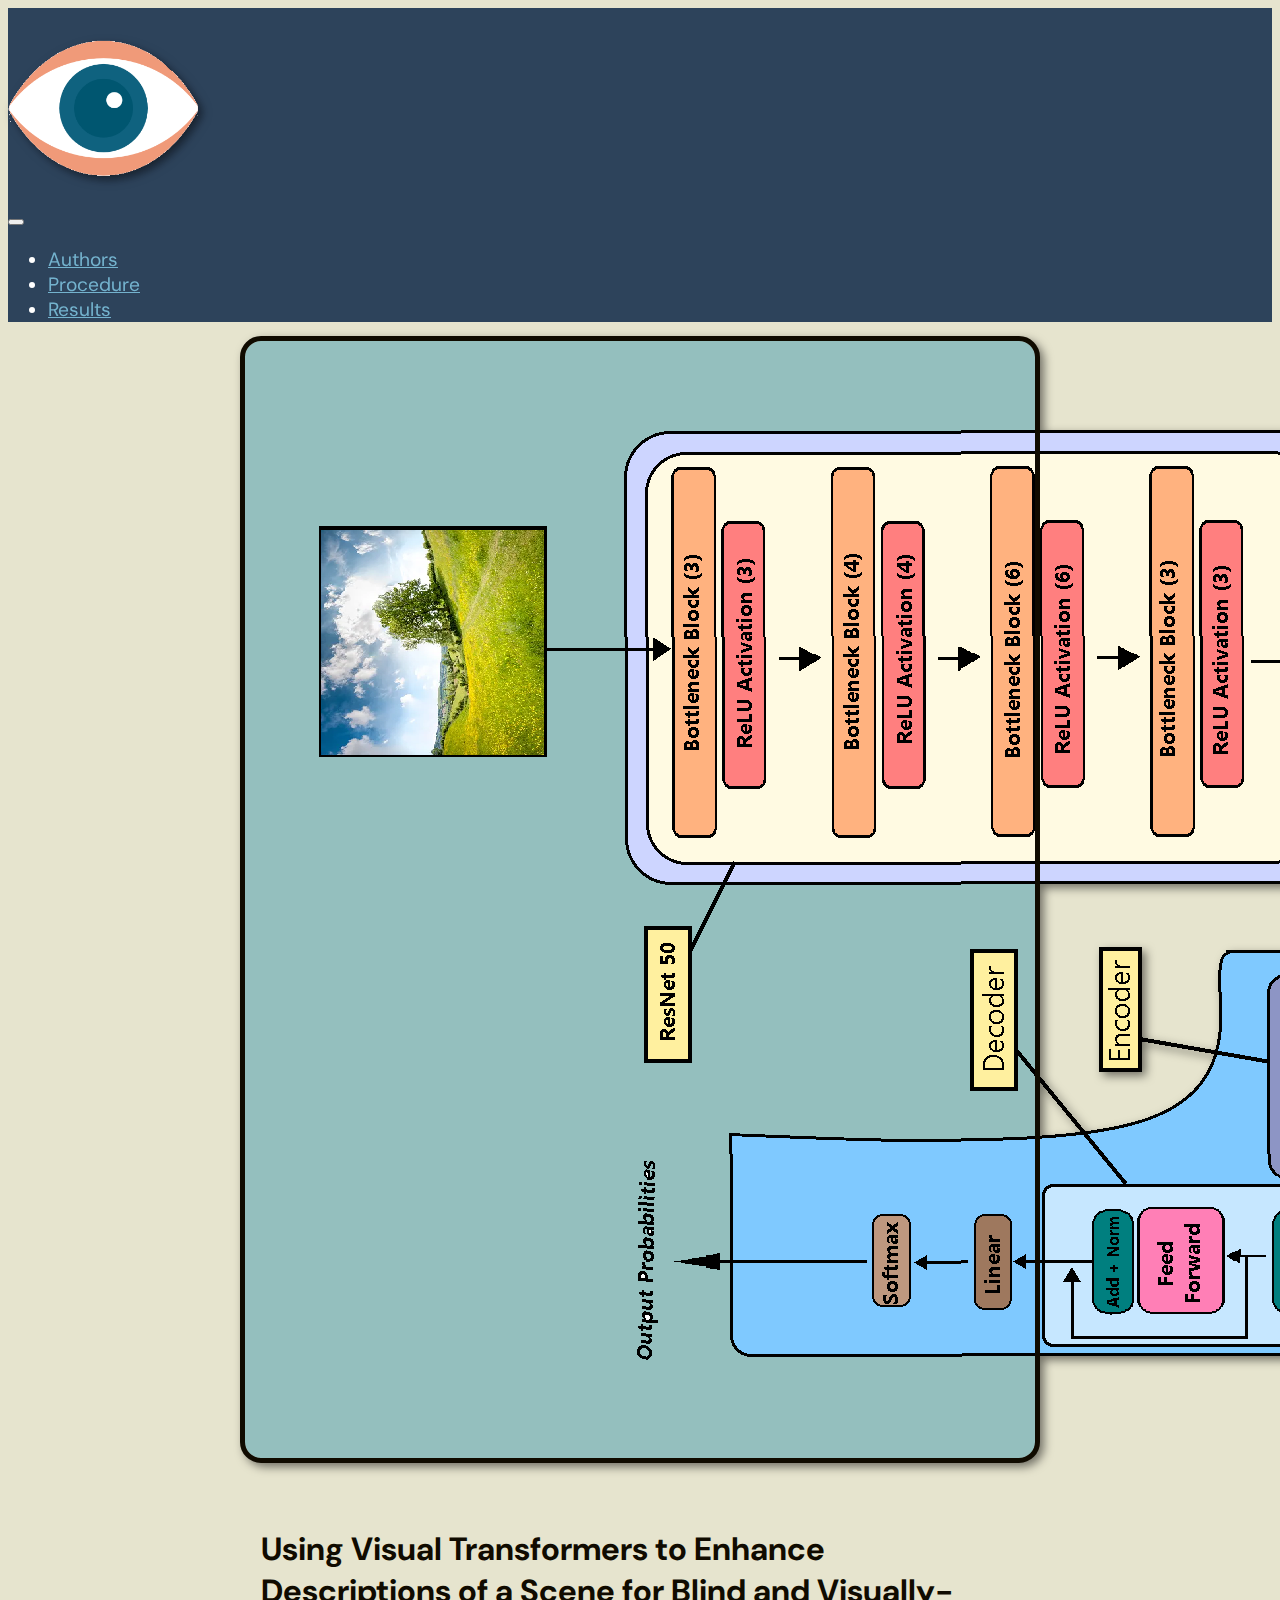
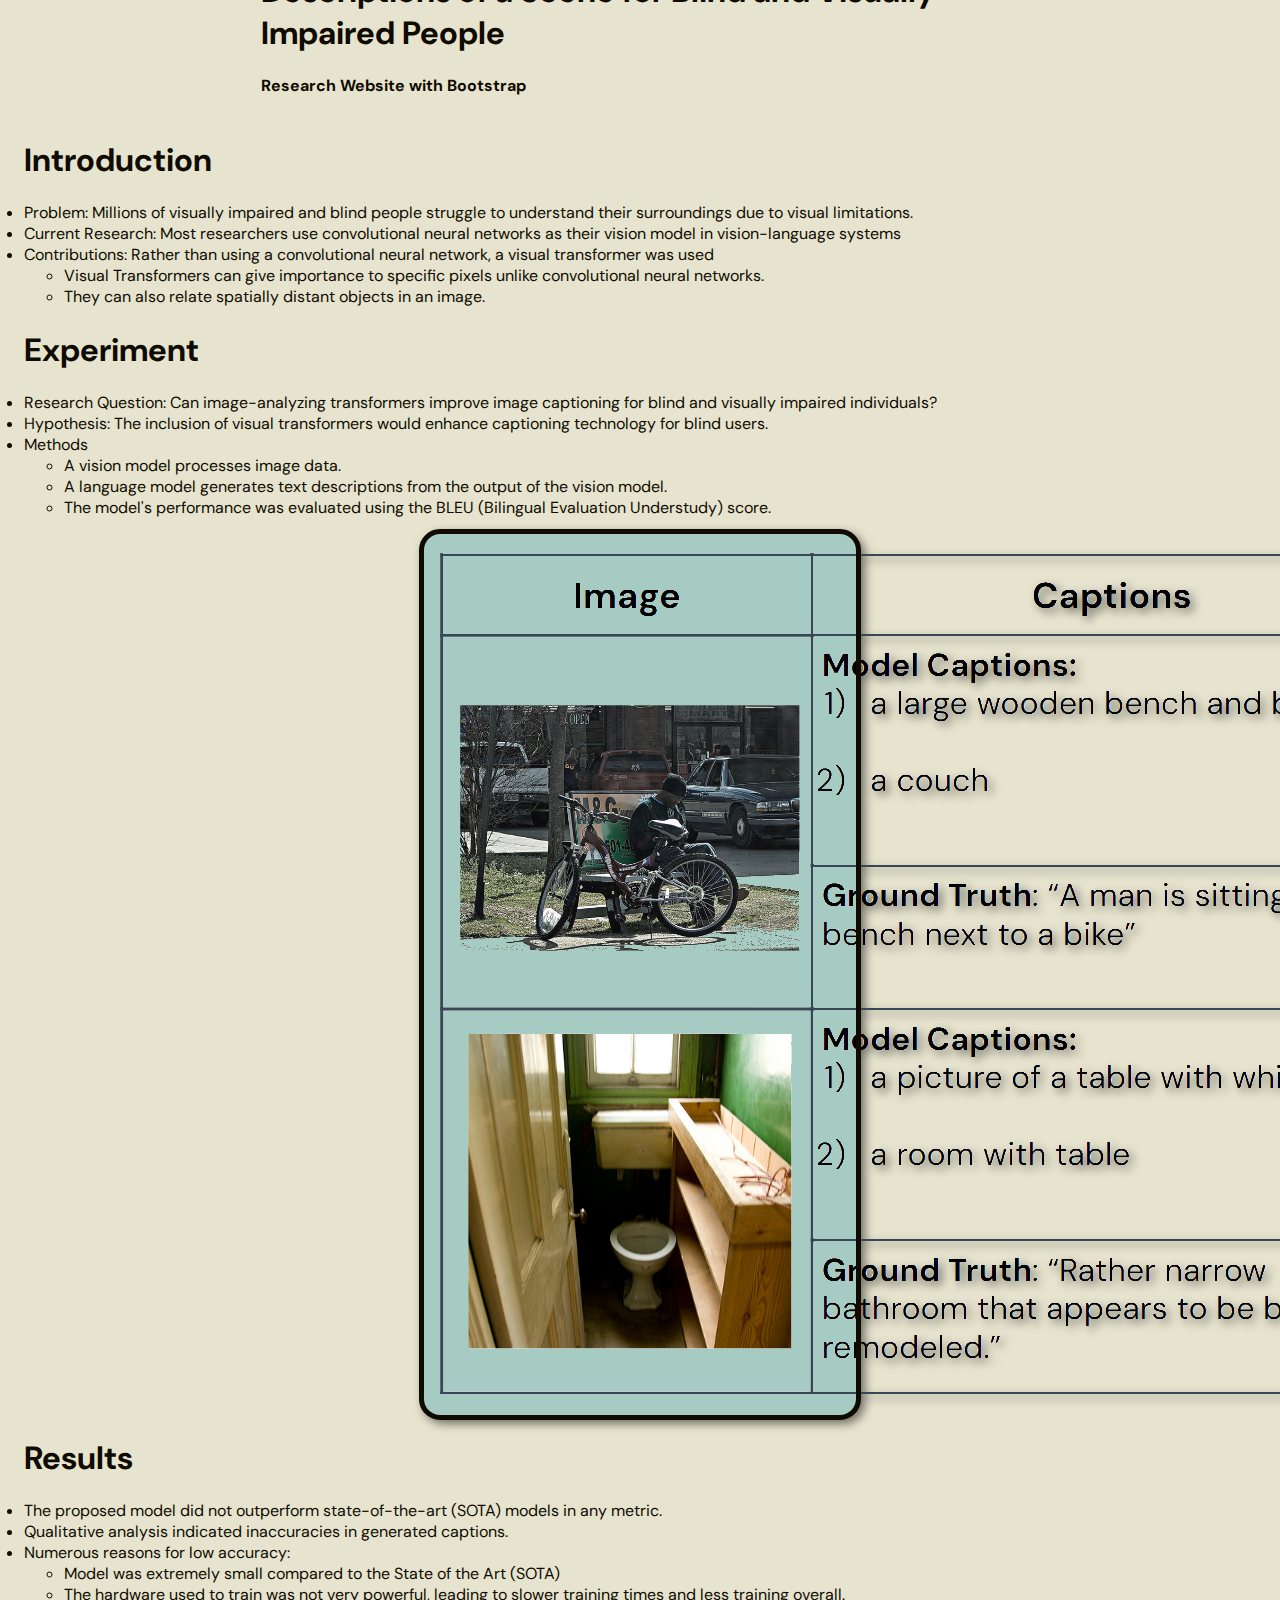
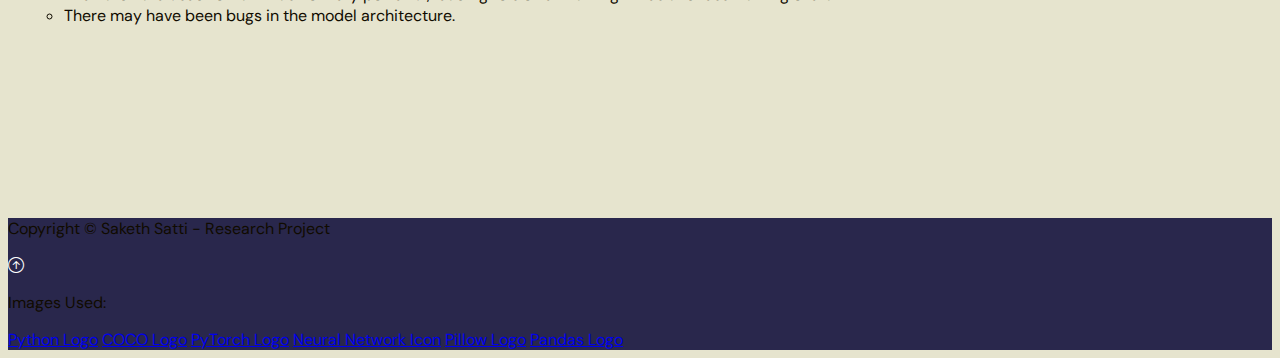
<file: index.html>
<!doctype html>
<html lang="en">

<head>
    <meta charset="utf-8">
    <meta name="viewport" content="width=device-width, initial-scale=1">
    <title>Research Project - Home</title>
    <link rel="icon" type="image/x-icon" href="img/favicon.ico">

    <script src="https://cdn.jsdelivr.net/npm/bootstrap@5.2.3/dist/js/bootstrap.bundle.min.js"
        integrity="sha384-kenU1KFdBIe4zVF0s0G1M5b4hcpxyD9F7jL+jjXkk+Q2h455rYXK/7HAuoJl+0I4"
        crossorigin="anonymous"></script>

    <link rel="stylesheet" href="https://cdn.jsdelivr.net/npm/bootstrap-icons@1.11.3/font/bootstrap-icons.css"
        integrity="sha384-tViUnnbYAV00FLIhhi3v/dWt3Jxw4gZQcNoSCxCIFNJVCx7/D55/wXsrNIRANwdD" crossorigin="anonymous">

    <link href="https://cdn.jsdelivr.net/npm/bootstrap@5.2.3/dist/css/bootstrap.min.css" rel="stylesheet"
        integrity="sha384-rbsA2VBKQhggwzxH7pPCaAqO46MgnOM80zW1RWuH61DGLwZJEdK2Kadq2F9CUG65" crossorigin="anonymous">

    <link rel="preconnect" href="https://fonts.googleapis.com">
    <link rel="preconnect" href="https://fonts.gstatic.com" crossorigin>
    <link
        href="https://fonts.googleapis.com/css2?family=DM+Sans:ital,opsz,wght@0,9..40,100..1000;1,9..40,100..1000&display=swap"
        rel="stylesheet">

    <link rel="stylesheet" href="styles.css">
</head>

<body>

    <nav class="navbar navbar-expand-lg navbar-dark nb-colors px-2 py-2 sticky-top nb-extra">
        <div class="">
            <a href="#" class="navbar-brand">
                <img src="img/eye.png" alt="Eye" class="d-inline-block align-text-top navbar-icon-image">
            </a>
        </div>
        <!--Hamburger icon-->
        <button class="navbar-toggler" type="button" data-bs-toggle="collapse" data-bs-target="#navmenu">
            <span class="navbar-toggler-icon"></span>

        </button>
        
        <div class="collapse navbar-collapse" id="navmenu">
            <ul class="navbar-nav ms-auto">
                <li class="nav-item">
                    <a href="authors.html" style="color: #74B3CE;" class="nav-link hover-underline-animation nvMenuItem">Authors</a>
                </li>
                <li class="nav-item">
                    <a href="procedure.html" style="color: #74B3CE;" class="nav-link hover-underline-animation nvMenuItem">Procedure</a>
                </li>
                <li class="nav-item">
                    <a href="results.html" style="color: #74B3CE;" class="nav-link hover-underline-animation nvMenuItem">Results</a>
                </li>
            </ul>
        </div>
    </nav>


    <section class="container">
        <div class="showcase text-light p-5 text-center overflow-hidden">
            <div class="mb-4 mb-md-0 showcase-background">
                <img class="img-fluid" src="img/model-diagram.png" alt="Model Diagram">
            </div>
            <div class="showcase-text">
                <h1 class="display-6" style="font-weight: bold;">Using Visual Transformers to Enhance Descriptions
                    of a Scene for Blind and Visually-Impaired People
                </h1>
                <h4>Research Website with Bootstrap</h2>
            </div>
        </div>
    </section>


    <section class="overview p-2 text-left overflow-hidden">
        <div class="container" style="padding-bottom: 10rem;">
            <div class="row">
                <div class="col-sm-12 p-3">
                    <h1 class="ovPadLeft">Introduction</h1>
                    <ul class="lead overview-font ovPadLeft" id="">
                        <li>Problem: Millions of visually impaired and blind people struggle to understand their surroundings due to visual limitations.</li>
                        <li>Current Research: Most researchers use convolutional neural networks as their vision model in vision-language systems</li>
                        <li>Contributions: Rather than using a convolutional neural network, a visual transformer was used</li>
                        <ul>
                            <li>Visual Transformers can give importance to specific pixels unlike convolutional neural networks.</li>
                            <li>They can also relate spatially distant objects in an image.</li>
                        </ul>
                    </ul>
                </div>
            </div>
            <div class="row"> 
                <div class="col-sm-12 p-3">
                    <h1 class="ovPadLeft">Experiment</h1>
                    <ul class="lead overview-font ovPadLeft" id="">
                        <li>Research Question: Can image-analyzing transformers improve image captioning for blind and visually impaired individuals?</li>
                        <li>Hypothesis: The inclusion of visual transformers would enhance captioning technology for blind users.</li>
                        <li>Methods</li>
                        <ul>
                            <li>A vision model processes image data.</li>
                            <li>A language model generates text descriptions from the output of the vision model.</li>
                            <li>The model's performance was evaluated using the BLEU (Bilingual Evaluation Understudy) score.</li>
                        </ul>
                    </ul>
                </div>
            </div>
            <div class="row align-items-center">
                <div class="col-md-5 col-lg-4 p-3">
                    <div class="image-container figure-results" style="max-width: 400px; width: 100%; margin: 0 auto;">
                        <img src="img/caption_examples.png" alt="Caption Examples" class="img-fluid">
                    </div>
                </div>
                <div class="col-md-7 col-lg-8 p-3">
                    <h1 class="ovPadLeft">Results</h1>
                    <ul class="lead overview-font ovPadLeft" id="">
                        <li>The proposed model did not outperform state-of-the-art (SOTA) models in any metric.</li>
                        <li>Qualitative analysis indicated inaccuracies in generated captions.</li>
                        <li>Numerous reasons for low accuracy:</li>
                        <ul>
                            <li>Model was extremely small compared to the State of the Art (SOTA)</li>
                            <li>The hardware used to train was not very powerful, leading to slower training times and less training overall.</li>
                            <li>There may have been bugs in the model architecture.</li>
                        </ul>
                    </ul>
                </div>
            </div>
        </div>
    </section>

    <footer class="p-5 footer text-light text-center position-relative">
        <div container="container">
            <p class="lead ">Copyright &copy; Saketh Satti - Research Project</p>
            <a href="#" class="position-absolute bottom-0 end-0 p-5">
                <i class="bi bi-arrow-up-circle h2 icon-white"></i> 
            </a>
        </div>
        <div container="container">
            <p>Images Used:</p>
            <a href="https://www.python.org/" target="_blank" class="link-opacity-25">Python Logo</a>
            <a href="https://cocodataset.org/#home" target="_blank" class="link-opacity-25">COCO Logo</a>
            <a href="https://pytorch.org/" target="_blank" class="link-opacity-25">PyTorch Logo</a>
            <a href="https://www.linkedin.com/posts/towards-data-science_hyperparameter-tuning-neural-networks-101-activity-7131638539842158592--afA/" target="_blank" class="link-opacity-25">Neural Network Icon</a>
            <a href="https://pillow.readthedocs.io/en/stable/" target="_blank" class="link-opacity-25">Pillow Logo</a>
            <a href="https://pandas.pydata.org/" target="_blank">Pandas Logo</a>
        </div>
    </footer>
</body>

</html>
</file>
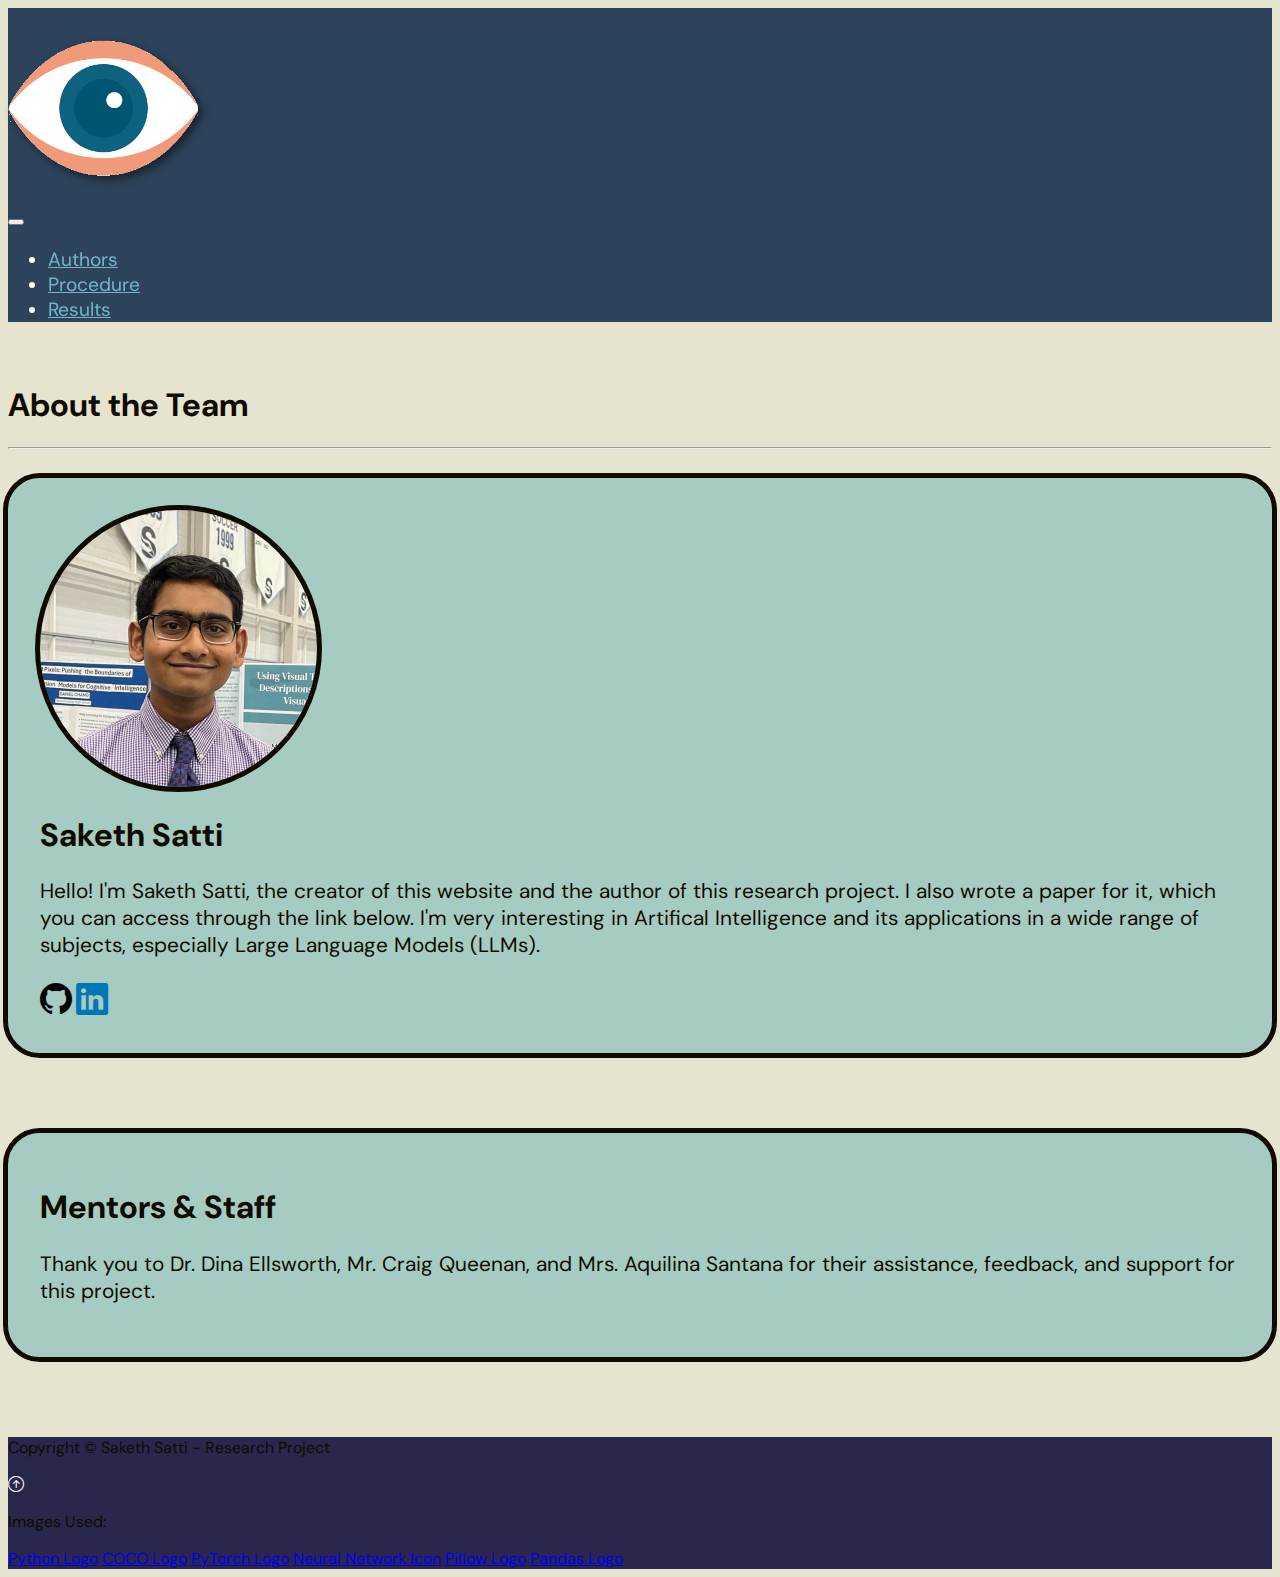
<file: authors.html>
<!doctype html>
<html lang="en">

<head>
    <meta charset="utf-8">
    <meta name="viewport" content="width=device-width, initial-scale=1">

    <title>Research Project - Authors</title>
    <link rel="icon" type="image/x-icon" href="img/favicon.ico">

    <script src="https://cdn.jsdelivr.net/npm/bootstrap@5.2.3/dist/js/bootstrap.bundle.min.js"
        integrity="sha384-kenU1KFdBIe4zVF0s0G1M5b4hcpxyD9F7jL+jjXkk+Q2h455rYXK/7HAuoJl+0I4"
        crossorigin="anonymous"></script>

    <link rel="stylesheet" href="https://cdn.jsdelivr.net/npm/bootstrap-icons@1.11.3/font/bootstrap-icons.css"
        integrity="sha384-tViUnnbYAV00FLIhhi3v/dWt3Jxw4gZQcNoSCxCIFNJVCx7/D55/wXsrNIRANwdD" crossorigin="anonymous">

    <link href="https://cdn.jsdelivr.net/npm/bootstrap@5.2.3/dist/css/bootstrap.min.css" rel="stylesheet"
        integrity="sha384-rbsA2VBKQhggwzxH7pPCaAqO46MgnOM80zW1RWuH61DGLwZJEdK2Kadq2F9CUG65" crossorigin="anonymous">

    <link rel="preconnect" href="https://fonts.googleapis.com">
    <link rel="preconnect" href="https://fonts.gstatic.com" crossorigin>
    <link
        href="https://fonts.googleapis.com/css2?family=DM+Sans:ital,opsz,wght@0,9..40,100..1000;1,9..40,100..1000&display=swap"
        rel="stylesheet">

    <link rel="stylesheet" href="styles.css">
</head>

<body class="body">
    <!--lg = large break point, night-light=text dark-->
    <nav class="navbar navbar-expand-lg navbar-dark nb-colors px-2 py-2 sticky-top nb-extra">
        <div class="">
            <a href="/rp_satti" class="navbar-brand">
                <img src="img/eye.png" alt="Eye" class="d-inline-block align-text-top navbar-icon-image">
            </a>
        </div>
        <!--Hamburger icon-->
        <button class="navbar-toggler" type="button" data-bs-toggle="collapse" data-bs-target="#navmenu">
            <span class="navbar-toggler-icon"></span>

        </button>
        
        <div class="collapse navbar-collapse" id="navmenu">
            <ul class="navbar-nav ms-auto">
                <li class="nav-item">
                    <a href="authors.html" style="color: #74B3CE;" class="nav-link hover-underline-animation nvMenuItem">Authors</a>
                </li>
                <li class="nav-item">
                    <a href="procedure.html" style="color: #74B3CE;" class="nav-link hover-underline-animation nvMenuItem">Procedure</a>
                </li>
                <li class="nav-item">
                    <a href="results.html" style="color: #74B3CE;" class="nav-link hover-underline-animation nvMenuItem">Results</a>
                </li>
            </ul>
        </div>
    </nav>

    <!-- Team -->
    <section class="team text-dark p-2 text-center">

        <div class="container">
            <br>
            <h1 class="text-center about-team">About the Team</h1>
            <hr><br>

        </div>
        <div class="container card about">
            <div class="row">
                <div class="col-md-4">
                    <img src="img/pfp.png" class="img-fluid pfp" alt="Saketh Satti">
                </div>
                <div class="card-body col-md-7 d-flex flex-column justify-content-center">
                    <h1 class="card-title text-start">Saketh Satti</h4>
                    <p class="card-text text-start about-description">Hello! I'm Saketh Satti, the creator of this website and the author
                        of this
                        research project. I also wrote a paper for it, which you can access through the link
                        below. I'm very interesting in Artifical Intelligence and its applications in a wide range of
                        subjects, especially Large Language Models (LLMs).</p>
                    <div class="d-flex gap-4">
                        <a href="https://github.com/sakethsatti" target="_blank" class="link-opacity-25"><i
                                class="bi bi-github" style="font-size:2rem; color: black;"></i></a>
                        <a href="https://www.linkedin.com/in/saketh-satti-8177782b4/" target="_blank"
                            class="link-opacity-25"><i class="bi bi-linkedin"
                                style="font-size:2rem; color: rgb(0, 119, 181);"></i></a>
                    </div>
                </div>
            </div>
        </div>
        <div class="container px-5 py-5 about">
            <h1 class="card-title text-center">Mentors & Staff</h4>
            <p class="card-text text-center about-description">Thank you to Dr. Dina Ellsworth, Mr. Craig Queenan, and Mrs. Aquilina
                Santana for their assistance, feedback, and support for this project.</p>
        </div>
    </section>
    <footer class="p-5 footer text-light text-center position-relative">
        <div container="container">
            <p class="lead ">Copyright &copy; Saketh Satti - Research Project</p>
            <a href="#" class="position-absolute bottom-0 end-0 p-5">
                <i class="bi bi-arrow-up-circle h2 icon-white"></i>
            </a>
        </div>
        <div container="container">
            <p>Images Used:</p>
            <a href="https://www.python.org/" target="_blank" class="link-opacity-25">Python Logo</a>
            <a href="https://cocodataset.org/#home" target="_blank" class="link-opacity-25">COCO Logo</a>
            <a href="https://pytorch.org/" target="_blank" class="link-opacity-25">PyTorch Logo</a>
            <a href="https://www.linkedin.com/posts/towards-data-science_hyperparameter-tuning-neural-networks-101-activity-7131638539842158592--afA/" target="_blank" class="link-opacity-25">Neural Network Icon</a>
            <a href="https://pillow.readthedocs.io/en/stable/" target="_blank" class="link-opacity-25">Pillow Logo</a>
            <a href="https://pandas.pydata.org/" target="_blank">Pandas Logo</a>
        </div>
    </footer>
</body>

</html>
</file>
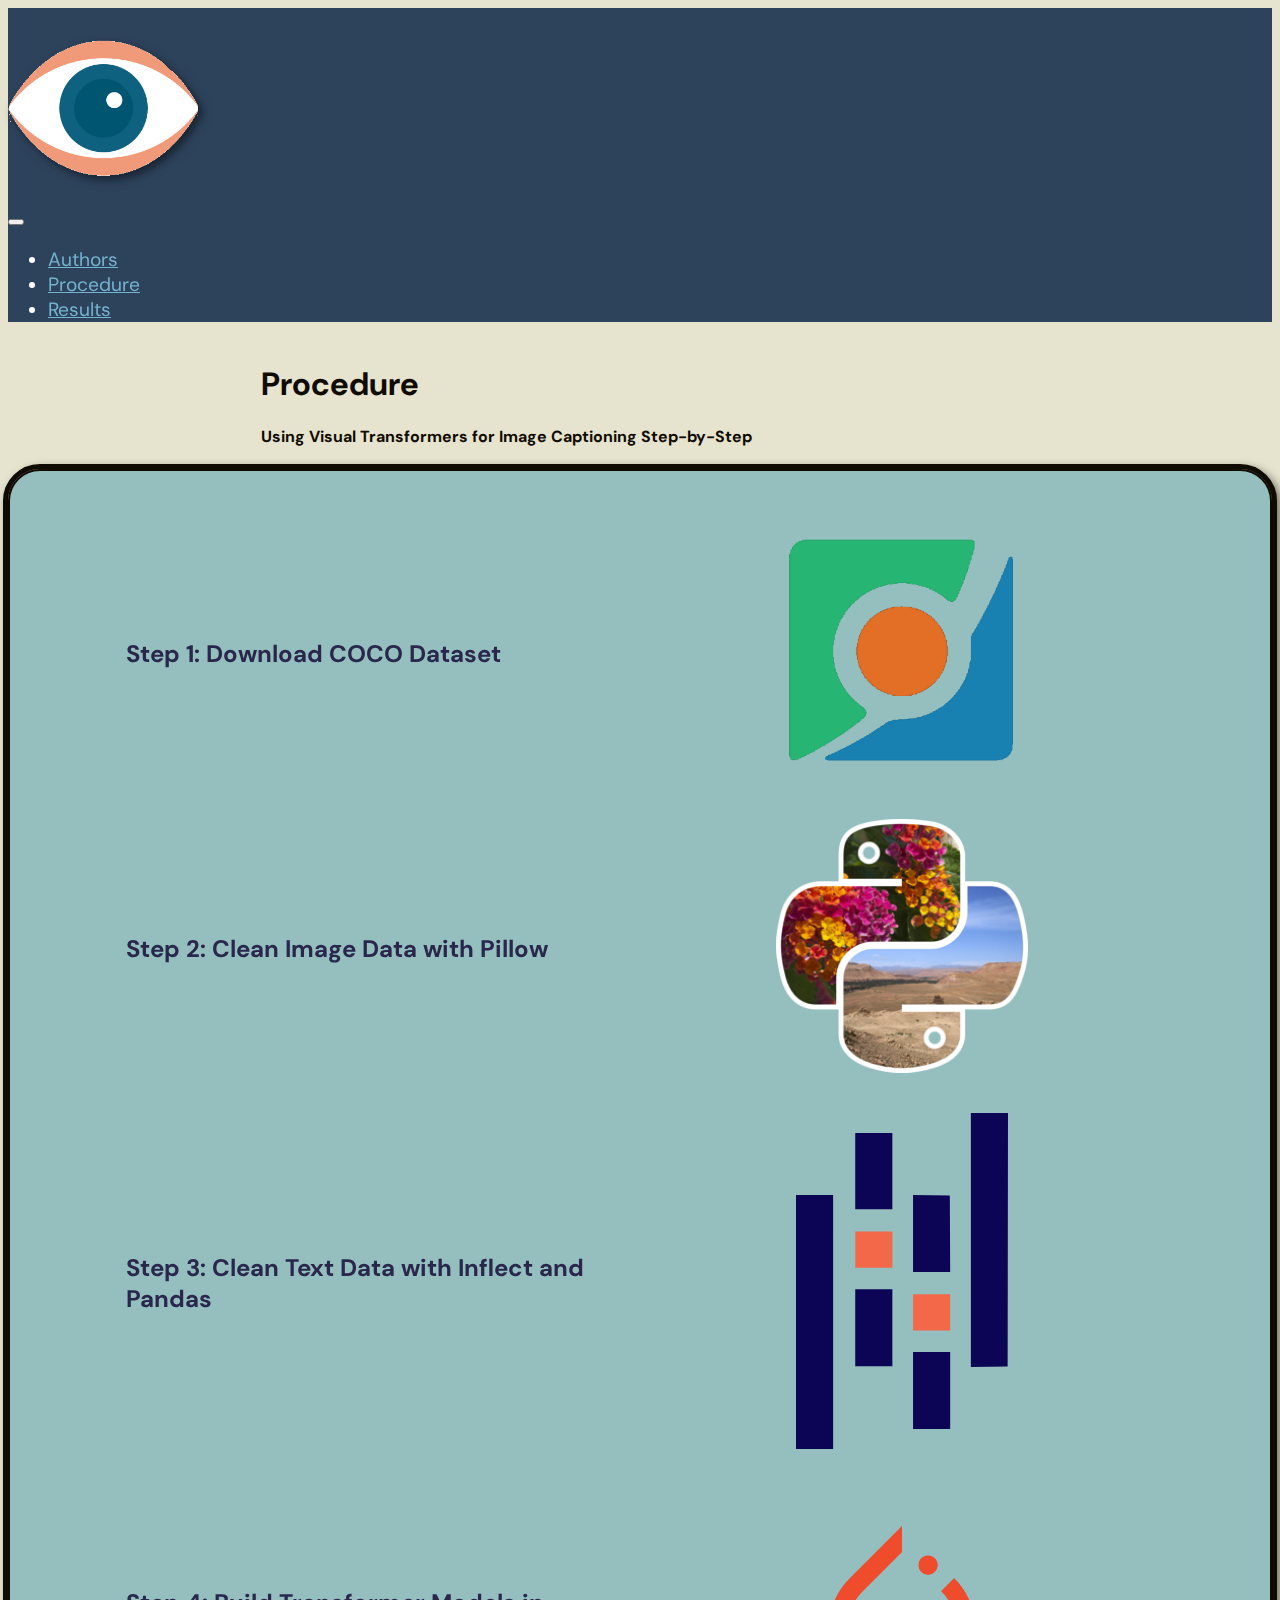
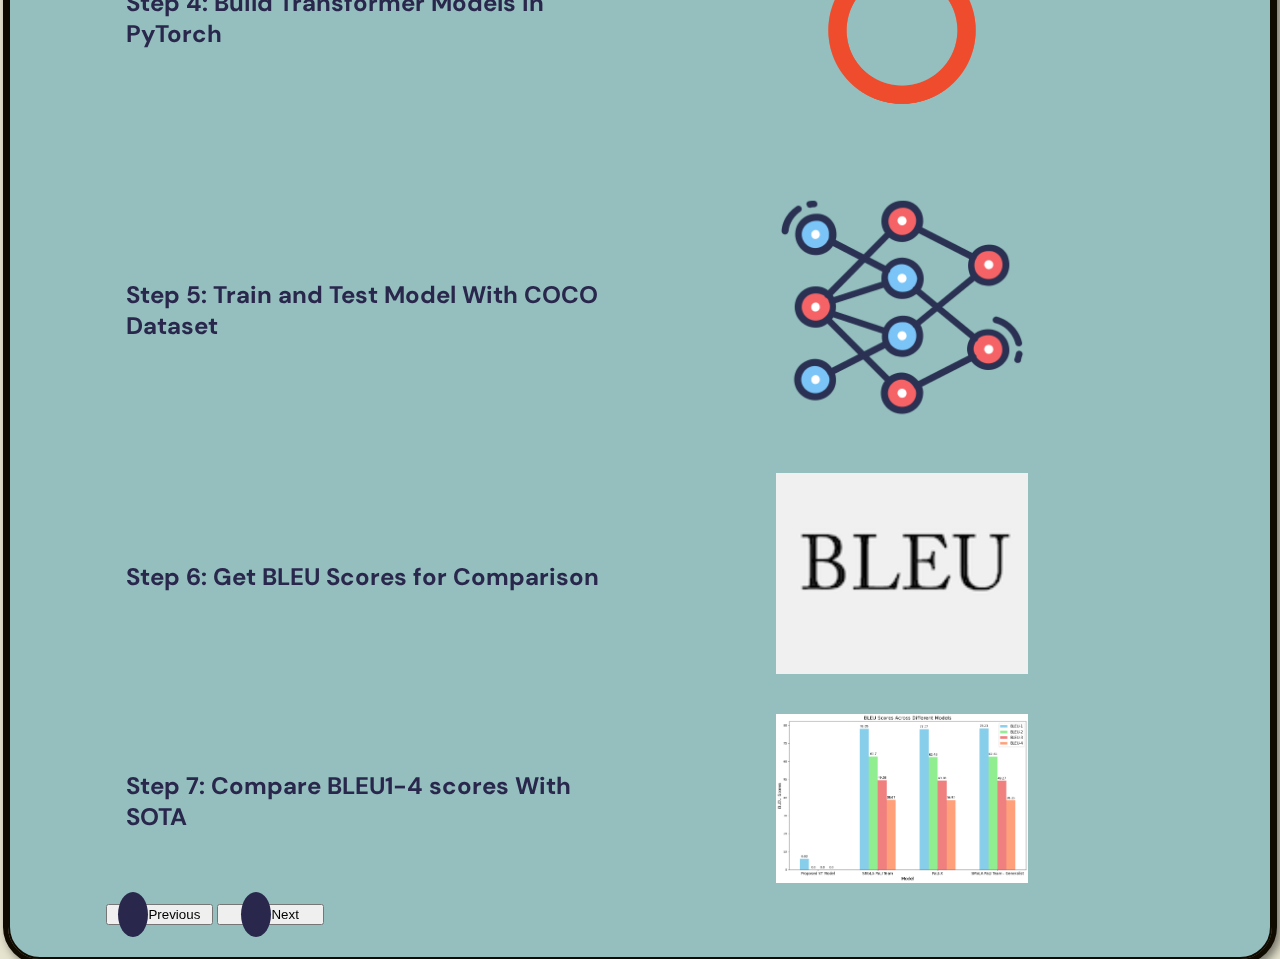
<file: procedure.html>
<!doctype html>
<html lang="en">

<head>
    <meta charset="utf-8">
    <meta name="viewport" content="width=device-width, initial-scale=1">
    <title>Research Project - Procedure</title>

    <link rel="icon" type="image/x-icon" href="img/favicon.ico">

    <script src="https://cdn.jsdelivr.net/npm/bootstrap@5.2.3/dist/js/bootstrap.bundle.min.js"
        integrity="sha384-kenU1KFdBIe4zVF0s0G1M5b4hcpxyD9F7jL+jjXkk+Q2h455rYXK/7HAuoJl+0I4"
        crossorigin="anonymous"></script>

    <link rel="stylesheet" href="https://cdn.jsdelivr.net/npm/bootstrap-icons@1.11.3/font/bootstrap-icons.css"
        integrity="sha384-tViUnnbYAV00FLIhhi3v/dWt3Jxw4gZQcNoSCxCIFNJVCx7/D55/wXsrNIRANwdD" crossorigin="anonymous">

    <link href="https://cdn.jsdelivr.net/npm/bootstrap@5.2.3/dist/css/bootstrap.min.css" rel="stylesheet"
        integrity="sha384-rbsA2VBKQhggwzxH7pPCaAqO46MgnOM80zW1RWuH61DGLwZJEdK2Kadq2F9CUG65" crossorigin="anonymous">

    <link rel="preconnect" href="https://fonts.googleapis.com">
    <link rel="preconnect" href="https://fonts.gstatic.com" crossorigin>
    <link
        href="https://fonts.googleapis.com/css2?family=DM+Sans:ital,opsz,wght@0,9..40,100..1000;1,9..40,100..1000&display=swap"
        rel="stylesheet">

    <link rel="stylesheet" href="styles.css">
</head>

<body>
    <nav class="navbar navbar-expand-lg navbar-dark nb-colors px-2 py-2 sticky-top nb-extra">
        <div class="">
            <a href="/rp_satti" class="navbar-brand">
                <img src="img/eye.png" alt="Eye" class="d-inline-block align-text-top navbar-icon-image">
            </a>
        </div>
        <!--Hamburger icon-->
        <button class="navbar-toggler" type="button" data-bs-toggle="collapse" data-bs-target="#navmenu">
            <span class="navbar-toggler-icon"></span>

        </button>
        
        <div class="collapse navbar-collapse" id="navmenu">
            <ul class="navbar-nav ms-auto">
                <li class="nav-item">
                    <a href="authors.html" style="color: #74B3CE;" class="nav-link hover-underline-animation nvMenuItem">Authors</a>
                </li>
                <li class="nav-item">
                    <a href="procedure.html" style="color: #74B3CE;" class="nav-link hover-underline-animation nvMenuItem">Procedure</a>
                </li>
                <li class="nav-item">
                    <a href="results.html" style="color: #74B3CE;" class="nav-link hover-underline-animation nvMenuItem">Results</a>
                </li>
            </ul>
        </div>
    </nav>

    <section class="container">
        <div class="showcase text-light p-5 text-center overflow-hidden">
            <div class="showcase-text">
                <h1 class="display-6" style="font-weight: bold;">Procedure</h1>
                <h4>Using Visual Transformers for Image Captioning Step-by-Step</h4>
            </div>
        </div>
    </section>

    <section class="container" style="height: 60vh">
        <div id="carouselExample" class="carousel slide procedure-slides">
            <div class="carousel-inner">
                <div class="carousel-item active">
                    <div class="carousel-content">
                        <div class="carousel-text">
                            <h2>Step 1: Download COCO Dataset</h2>
                        </div>
                        <div class="carousel-image">
                            <img src="img/coco.png" alt="COCO Logo" class="logos">
                        </div>
                    </div>
                </div>
                <div class="carousel-item">
                    <div class="carousel-content">
                        <div class="carousel-text">
                            <h2>Step 2: Clean Image Data with Pillow</h2>
                        </div>
                        <div class="carousel-image">
                            <img src="img/pillow.png" alt="Python Logo" class="logos">
                        </div>
                    </div>
                </div>
                <div class="carousel-item">
                    <div class="carousel-content">
                        <div class="carousel-text">
                            <h2>Step 3: Clean Text Data with Inflect and Pandas</h2>
                        </div>
                        <div class="carousel-image">
                            <img src="img/pandasLogo.svg" alt="Python Logo" class="logos">
                        </div>
                    </div>
                </div>
                <div class="carousel-item">
                    <div class="carousel-content">
                        <div class="carousel-text">
                            <h2>Step 4: Build Transformer Models in PyTorch</h2>
                        </div>
                        <div class="carousel-image">
                            <img src="img/torch.png" alt="Pytorch Logo" class="logos">
                        </div>
                    </div>
                </div>
                <div class="carousel-item">
                    <div class="carousel-content">
                        <div class="carousel-text">
                            <h2>Step 5: Train and Test Model With COCO Dataset</h2>
                        </div>
                        <div class="carousel-image">
                            <img src="img/neuralnetwork.png" alt="NN Logo" class="logos">
                        </div>
                    </div>
                </div>
                <div class="carousel-item">
                    <div class="carousel-content">
                        <div class="carousel-text">
                            <h2>Step 6: Get BLEU Scores for Comparison</h2>
                        </div>
                        <div class="carousel-image">
                            <img src="img/bleu.png" alt="Firebase Logo" class="logos">
                        </div>
                    </div>
                </div>
                <div class="carousel-item">
                    <div class="carousel-content">
                        <div class="carousel-text">
                            <h2>Step 7: Compare BLEU1-4 scores With SOTA</h2>
                        </div>
                        <div class="carousel-image">
                            <img src="img/comparison.png" alt="Comparison Graph" class="logos">
                        </div>
                    </div>
                </div>
            </div>
            <button class="carousel-control-prev" type="button" data-bs-target="#carouselExample" data-bs-slide="prev">
                <span class="carousel-control-prev-icon" aria-hidden="true"></span>
                <span class="visually-hidden">Previous</span>
            </button>
            <button class="carousel-control-next" type="button" data-bs-target="#carouselExample" data-bs-slide="next">
                <span class="carousel-control-next-icon" aria-hidden="true"></span>
                <span class="visually-hidden">Next</span>
            </button>
        </div>
    </section>
    <footer class="p-5 footer text-light text-center position-relative">
        <div container="container">
            <p class="lead ">Copyright &copy; Saketh Satti - Research Project</p>
            <a href="#" class="position-absolute bottom-0 end-0 p-5">
                <i class="bi bi-arrow-up-circle h2 icon-white"></i>
            </a>
        </div>
        <div container="container">
            <p>Images Used:</p>
            <a href="https://www.python.org/" target="_blank" class="link-opacity-25">Python Logo</a>
            <a href="https://cocodataset.org/#home" target="_blank" class="link-opacity-25">COCO Logo</a>
            <a href="https://pytorch.org/" target="_blank" class="link-opacity-25">PyTorch Logo</a>
            <a href="https://www.linkedin.com/posts/towards-data-science_hyperparameter-tuning-neural-networks-101-activity-7131638539842158592--afA/" target="_blank" class="link-opacity-25">Neural Network Icon</a>
            <a href="https://pillow.readthedocs.io/en/stable/" target="_blank" class="link-opacity-25">Pillow Logo</a>
            <a href="https://pandas.pydata.org/" target="_blank">Pandas Logo</a>
        </div>
    </footer>
</body>

</html>
</file>
<file: styles.css>
/* ----------------- Class CSS ----------------- */

body {
    background-color: #E6E4CE;
    font-family: "DM Sans", sans-serif;
    color: #100B00;
}

.ahover:hover {
    color: black;
}

.authors {
    background-color: #dbe3e7;
}

.about-description {
    font-size: 1.3rem;
    text-align: left;
}

.footer {
    background-color: #29274C;
}

.icon-white {
    /* Arrow icon at bottom of page */
    color: #FFFFFF;
}

.nb-extra {
    /* navbar extra properties */
    font-size: 1.2rem;
}

.team {
    height: 100%;
}

.about {
    background-color: #A5CBC3;
    padding: 2rem;
    border-radius: 1rem;    
    border-width: 0px;
    margin-bottom: 5rem;
    border-radius: 2rem;
    border: 2px;
    outline-style: solid;
    outline-color: #100B00;
    outline-width: thick;
}

/* Add these styles to your existing CSS file */

.carousel-container {
    background-color: #ffffff;
    border-radius: 15px;
    box-shadow: 0 4px 6px rgba(0, 0, 0, 0.1);
    padding: 20px;
    margin-bottom: 30px;
}

.carousel-content {
    display: flex;
    flex-direction: column;
    align-items: center;
    justify-content: center;
    padding: 20px;
}

.carousel-text {
    text-align: center;
    margin-bottom: 20px;
}

.carousel-image {
    display: flex;
    justify-content: center;
    align-items: center;
}

.carousel-image img {
    max-width: 50%;
    height: auto;
}

.carousel-control-prev,
.carousel-control-next {
    width: 10%;
}

.carousel-control-prev-icon,
.carousel-control-next-icon {
    background-color: #29274C;
    border-radius: 50%;
    padding: 15px;
}

.procedure-slides {
    background-color: #94BFBE;
    padding: 2rem 6rem;
    border-radius: 2rem;
    border: 2px solid #100B00;
    outline: thick solid #100B00;
    filter: drop-shadow(0.3rem 0.3rem 0.3rem rgba(0, 0, 0, 0.5));
}

.carousel h2 {
    color: #29274C;
    margin-bottom: 15px;
}

/* Update the existing .logos class */
.logos {
    width: 100%;
    max-width: 200px;
    height: auto;
}

.nb-colors {
    /* navbar background color */
    background-color: rgba(24, 49, 79, 0.902);
    backdrop-filter: blur(10px);
    color: #FFFFFF;
    font-family: "DM Sans", sans-serif;
}

.navbar-icon-image {
    width: 15%;
    height: 15%;
    filter: drop-shadow(0.3rem 0.3rem 0.3rem rgba(0, 0, 0, 0.5));
}

.nbMenuItem {
    /* navbar link text properties */
    font-size: 4rem;
}

.overview {
    color: #100B00;
}

.ovPadLeft {
    padding-left: 1rem;
}

.ovPadRight {
    padding-right: 1rem;
}

.pfp {
    border-radius: 100%;
    outline-style: solid;
    outline-color: #100B00;
    outline-width: thick;
}

.procedure {
    background-color: #dbe3e7;
    padding: 1px;
}

.showcase {
    display: flex;
    flex-wrap: wrap;
    flex-direction: row;
    align-items: center;
    justify-content: center;
    gap: 3rem;
}

.showcase-text {
    color: #100B00;
    width: 51%;
    flex-shrink: 0;
}

.showcase-background {
    background-color: #94BFBE;
    padding: 1rem;
    border-radius: 1rem;
    outline-style: solid;
    outline-color: #100B00;
    outline-width: thick;
    width: 45%;
    filter: drop-shadow(0.3rem 0.3rem 0.3rem rgba(0, 0, 0, 0.5));
    flex-shrink:0;
}

@media (max-width: 964px) {
    .showcase-background {
        width: 90%;
        /* Set width for medium and larger screens */
    }
    .showcase-text {
        width: 100%;
    }
}

@media (min-width: 1000px) and (max-width: 1400px) {
    .showcase-background {
        width: 60%;
        /* Set width for medium and larger screens */
    }
    .showcase-text {
        width: 60%;
    }
}

@media (min-width: 768px) {
    .carousel-content {
        flex-direction: row;
        justify-content: space-between;
    }

    .carousel-text {
        flex: 1;
        text-align: left;
        padding-right: 20px;
        margin-bottom: 0;
    }

    .carousel-image {
        flex: 1;
    }
}

@media (max-width: 767px) {
    .container[style="height: 80vh"] {
        height: auto !important;
        min-height: 80vh;
    }
}

/* Results Page */
.figure-results {
    background-color: #A5CBC3;
    padding: 1rem;
    border-radius: 1rem;
    outline-style: solid;
    outline-color: #100B00;
    filter: drop-shadow(0.3rem 0.3rem 0.3rem rgba(0, 0, 0, 0.5));
    outline-width: thick;
}

.chart-container {
    position: relative;
    width: 100%;
    margin: auto;
}


/* ----------------- ID CSS ----------------- */

/* -----------------Underline Animation CSS -----------------*/
.hover-underline-animation {
    display: inline-block;
    position: relative;
    /*color: #0087ca;*/
}

.hover-underline-animation:after {
    content: '';
    position: absolute;
    width: 100%;
    transform: scaleX(0);
    height: 2px;
    bottom: 0;
    left: 0;
    background-color: #FFFFFF;
    color: #FFFFFF;
    /*transform-origin: bottom right;*/
    transition: transform 0.35s ease-out;
}

.hover-underline-animation:hover:after {
    transform: scaleX(1);
    /*transform-origin: bottom left;*/
}
</file>
